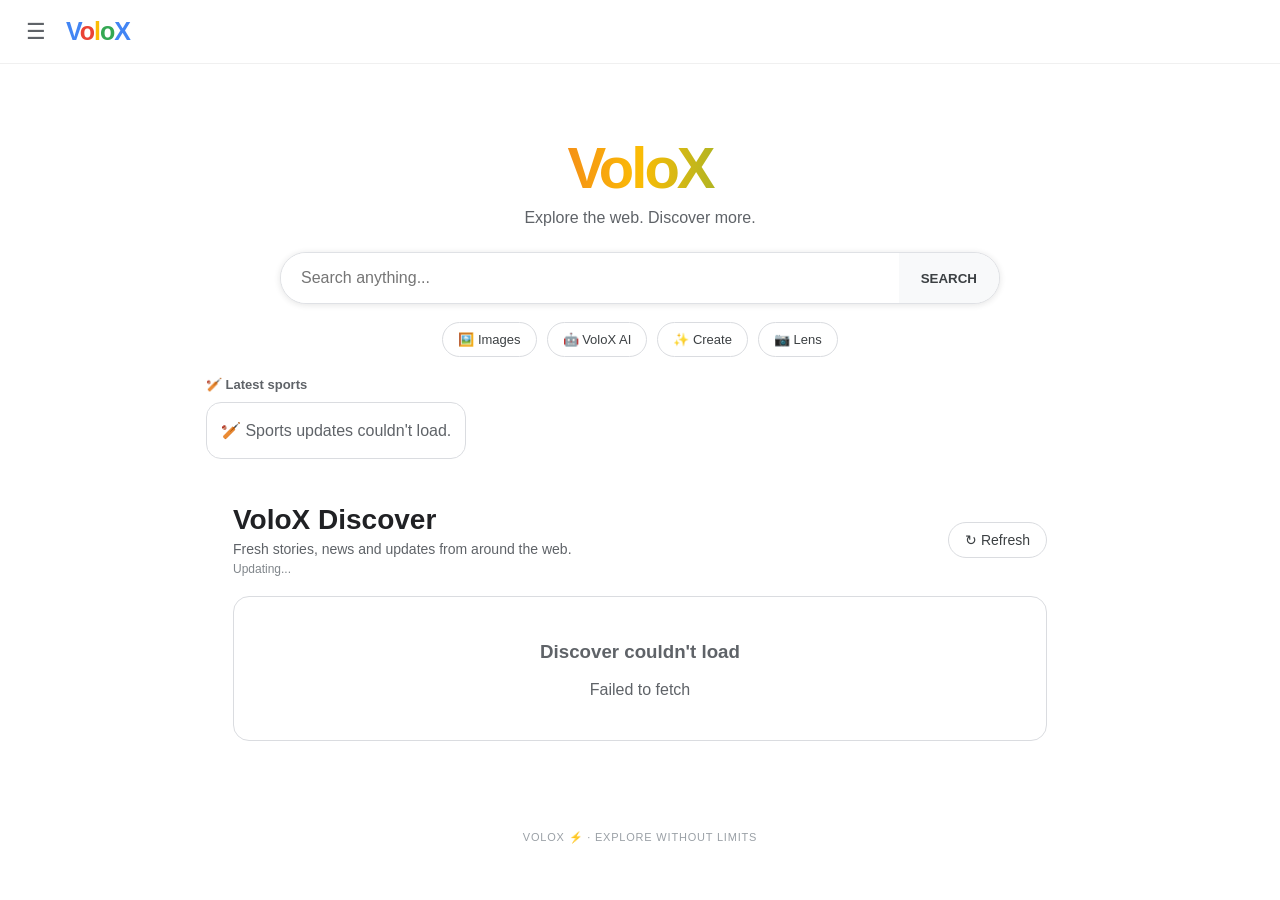
<file: index.html>
<!DOCTYPE html>
<html lang="en">
<head>
  <meta charset="UTF-8">
  <meta name="viewport" content="width=device-width, initial-scale=1.0">

  <title>VoloX ⚡ | Search the web</title>
  <meta name="theme-color" content="#ffffff">

  <link rel="stylesheet" href="style.css">
</head>

<body>

  <header class="topbar">
    <button class="menu-btn" id="menuBtn" type="button">☰</button>

    <a class="logo" href="index.html">
      <span>V</span><span>o</span><span>l</span><span>o</span><span>X</span>
    </a>
  </header>

  <main>

    <section class="hero">
      <h1>VoloX</h1>
      <p>Explore the web. Discover more.</p>

      <form id="searchForm" class="search-box">
        <input
          id="searchInput"
          type="search"
          placeholder="Search anything..."
          autocomplete="off"
        >
        <button type="submit">SEARCH</button>
      </form>

      <div class="quick-buttons">
        <button type="button" onclick="imageSearch()">🖼️ Images</button>
        <button type="button" onclick="aiSearch()">🤖 VoloX AI</button>
        <button type="button" onclick="openNewTab('create.html')">✨ Create</button>
        <button type="button" onclick="openNewTab('lens.html')">📷 Lens</button>
      </div>
    </section>

    <!-- CRICKET / SPORTS HORIZONTAL STRIP -->
    <section class="cricket-strip" aria-label="Latest sports updates">
      <div class="section-mini-title">🏏 Latest sports</div>

      <div class="cricket-track-wrap" id="cricketTicker">
        <div class="cricket-track" id="cricketTrack">
          <div class="cricket-placeholder">
            Loading latest sports updates…
          </div>
        </div>
      </div>
    </section>

    <!-- SEARCH RESULTS -->
    <section id="results" class="results"></section>

    <!-- DISCOVER -->
    <section class="discover-section" id="discover">

      <div class="discover-header">
        <div>
          <h2>VoloX Discover</h2>
          <p>Fresh stories, news and updates from around the web.</p>
          <span id="discoverUpdated">Updating...</span>
        </div>

        <button id="refreshDiscover" class="refresh-btn" type="button">
          ↻ Refresh
        </button>
      </div>

      <div class="discover-grid" id="discoverGrid">
        <div class="discover-loading">
          Loading fresh stories…
        </div>
      </div>

    </section>

  </main>

  <!-- SIDE MENU -->
  <aside id="sideMenu" class="side-menu">

    <div class="menu-header">
      <strong>VoloX</strong>
      <button id="closeMenu" type="button">×</button>
    </div>

    <a href="index.html">🔎 Search</a>
    <a href="history.html#search-history">🕘 Search history</a>
    <a href="history.html#image-history">🖼️ Image history</a>
    <a href="history.html#ai-history">🤖 AI chat history</a>

    <hr>

    <a href="images.html" target="_blank">🖼️ VoloX Images</a>
    <a href="create.html" target="_blank">✨ Image Creation</a>
    <a href="lens.html" target="_blank">📷 VoloX Lens</a>
    <a href="ai.html" target="_blank">🤖 VoloX AI</a>

  </aside>

  <div id="menuOverlay" class="menu-overlay"></div>

  <footer>
    VOLOX ⚡ · EXPLORE WITHOUT LIMITS
  </footer>

  <script src="app.js"></script>

</body>
</html>
</file>
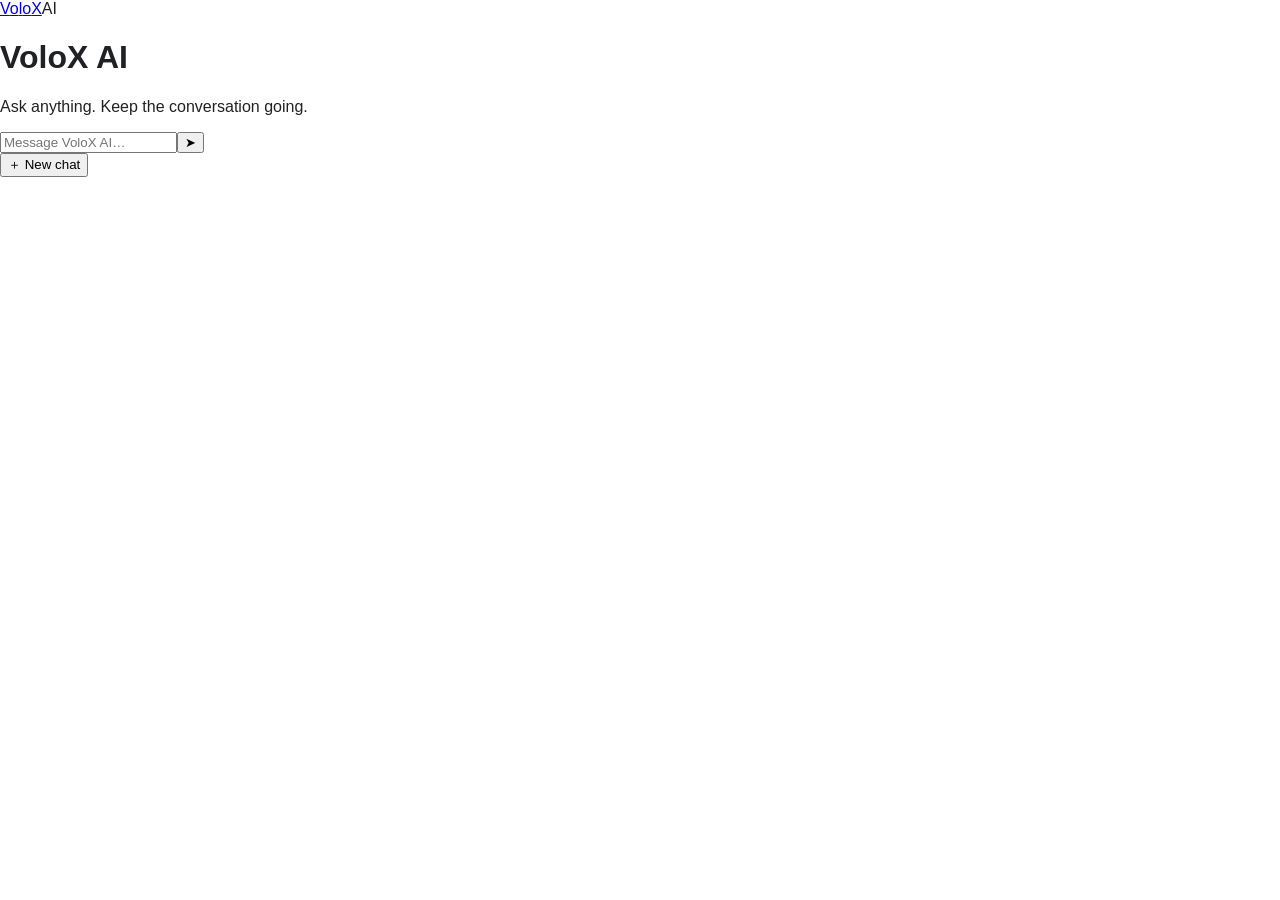
<file: ai.html>
<!doctype html><html lang="en"><head><meta charset="utf-8"><meta name="viewport" content="width=device-width,initial-scale=1"><title>VoloX AI</title><link rel="stylesheet" href="style.css"></head>
<body data-page="ai"><main class="clean-page ai-page"><div class="clean-brand"><a class="wordmark" href="index.html"><span>V</span><span>o</span><span>l</span><span>o</span><span>X</span></a><span>AI</span></div><div class="chat-shell"><div id="chatMessages" class="chat-messages"><div class="chat-empty"><h1>VoloX AI</h1><p>Ask anything. Keep the conversation going.</p></div></div><form id="chatForm" class="chat-compose"><input id="chatInput" placeholder="Message VoloX AI…" autocomplete="off" required><button class="search-submit">➤</button></form></div><button class="new-chat" id="newChat">＋ New chat</button></main><script src="app.js"></script></body></html>
</file>
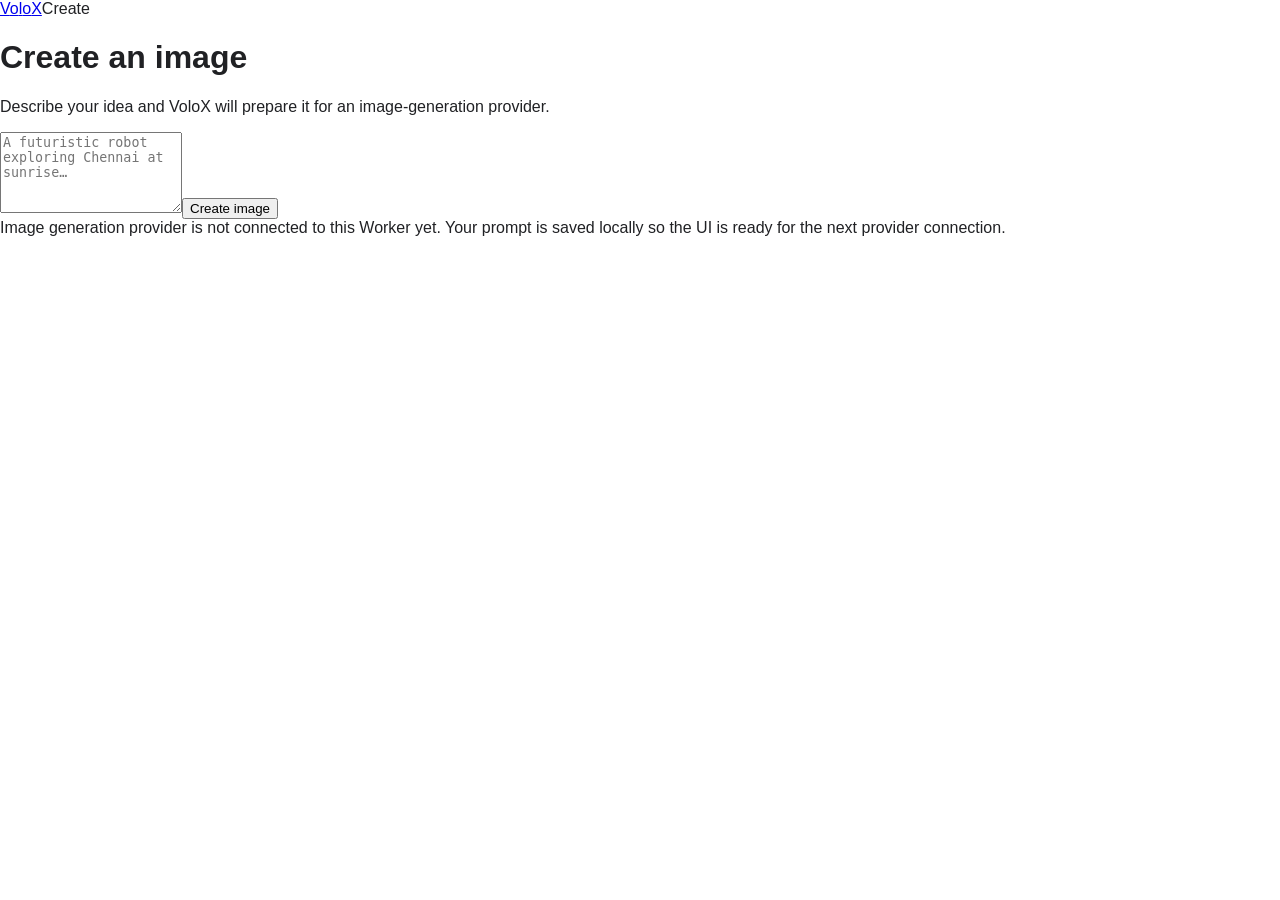
<file: create.html>
<!doctype html><html lang="en"><head><meta charset="utf-8"><meta name="viewport" content="width=device-width,initial-scale=1"><title>VoloX Image Creation</title><link rel="stylesheet" href="style.css"></head>
<body data-page="create"><main class="clean-page creator-page"><div class="clean-brand"><a class="wordmark" href="index.html"><span>V</span><span>o</span><span>l</span><span>o</span><span>X</span></a><span>Create</span></div><div class="creator-card"><h1>Create an image</h1><p>Describe your idea and VoloX will prepare it for an image-generation provider.</p><form id="createForm"><textarea id="imagePrompt" class="prompt-box" rows="5" placeholder="A futuristic robot exploring Chennai at sunrise…" required></textarea><button class="primary-button">Create image</button></form><div id="createMessage" class="notice">Image generation provider is not connected to this Worker yet. Your prompt is saved locally so the UI is ready for the next provider connection.</div></div></main><script src="app.js"></script></body></html>
</file>
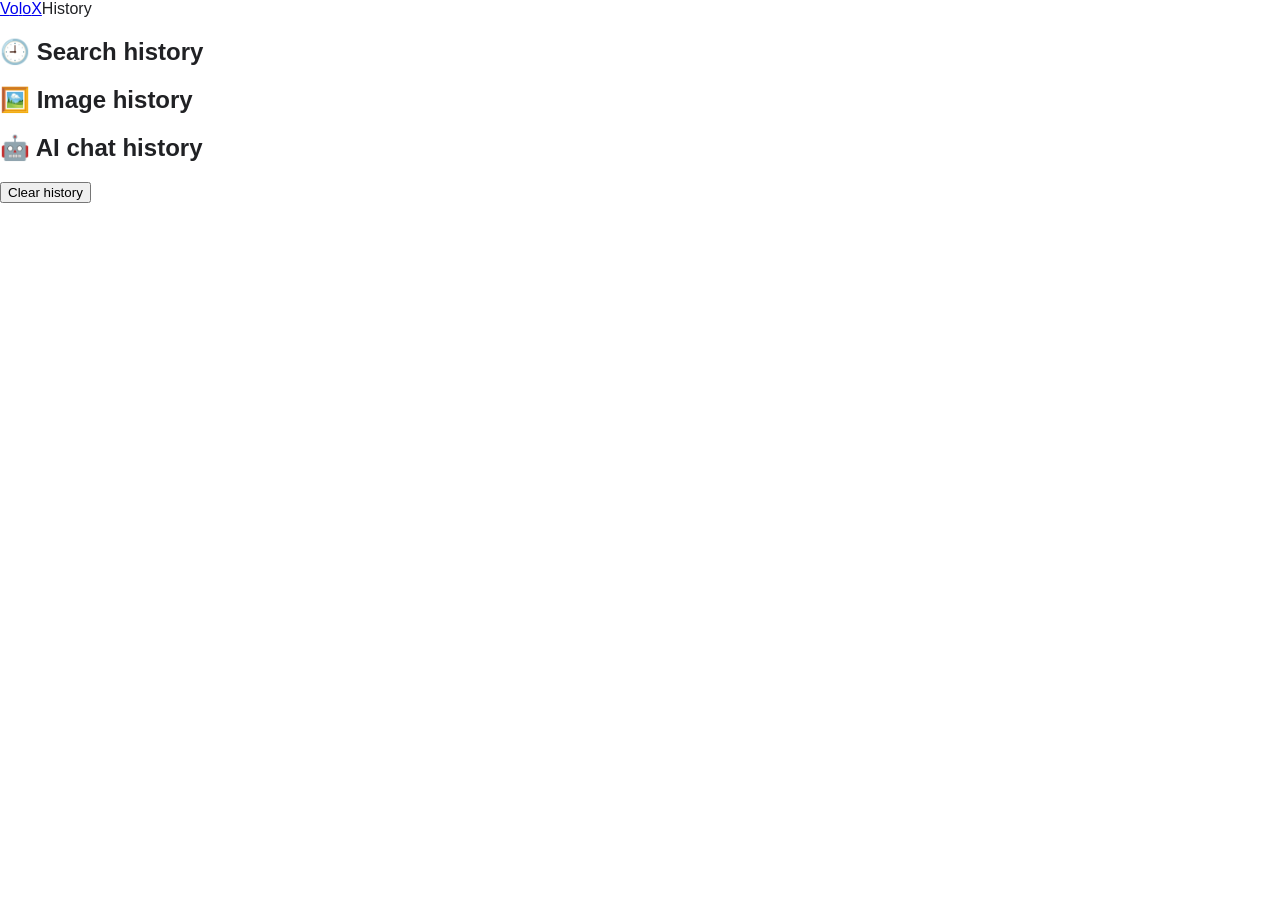
<file: history.html>
<!doctype html><html lang="en"><head><meta charset="utf-8"><meta name="viewport" content="width=device-width,initial-scale=1"><title>VoloX History</title><link rel="stylesheet" href="style.css"></head><body data-page="history"><main class="clean-page"><div class="clean-brand"><a class="wordmark" href="index.html"><span>V</span><span>o</span><span>l</span><span>o</span><span>X</span></a><span>History</span></div><div class="history-group"><h2>🕘 Search history</h2><div id="searchHistory"></div></div><div class="history-group" id="images"><h2>🖼️ Image history</h2><div id="imageHistory"></div></div><div class="history-group" id="chats"><h2>🤖 AI chat history</h2><div id="chatHistory"></div></div><button class="secondary-button" id="clearHistory">Clear history</button></main><script src="app.js"></script></body></html>
</file>
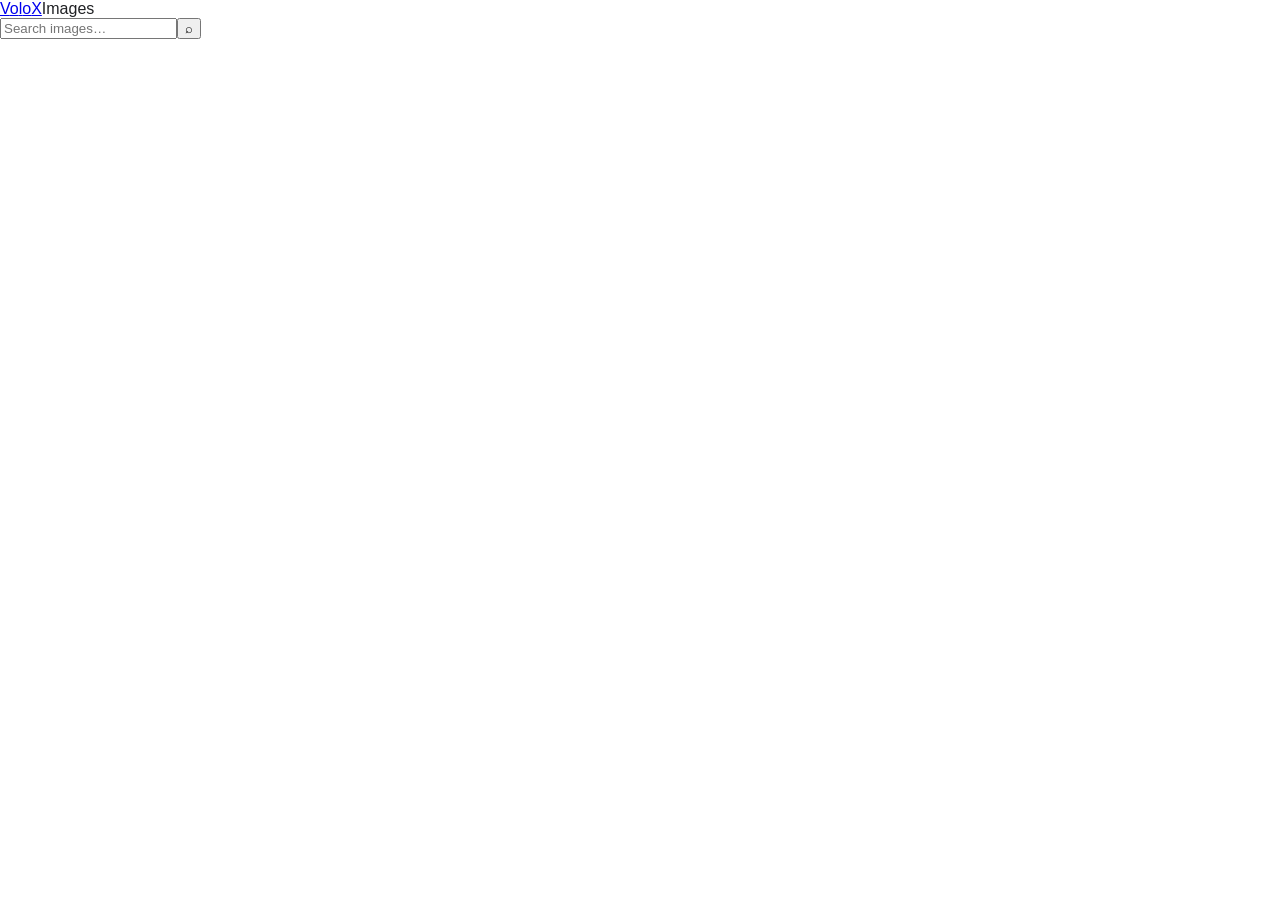
<file: images.html>
<!doctype html><html lang="en"><head><meta charset="utf-8"><meta name="viewport" content="width=device-width,initial-scale=1"><title>VoloX Images</title><link rel="stylesheet" href="style.css"></head>
<body data-page="images"><main class="clean-page"><div class="clean-brand"><a class="wordmark" href="index.html"><span>V</span><span>o</span><span>l</span><span>o</span><span>X</span></a><span>Images</span></div><form class="simple-search" id="imageSearchForm"><input id="imageQuery" placeholder="Search images…" required><button class="search-submit">⌕</button></form><div class="image-grid" id="imageGrid"></div></main><script src="app.js"></script></body></html>
</file>
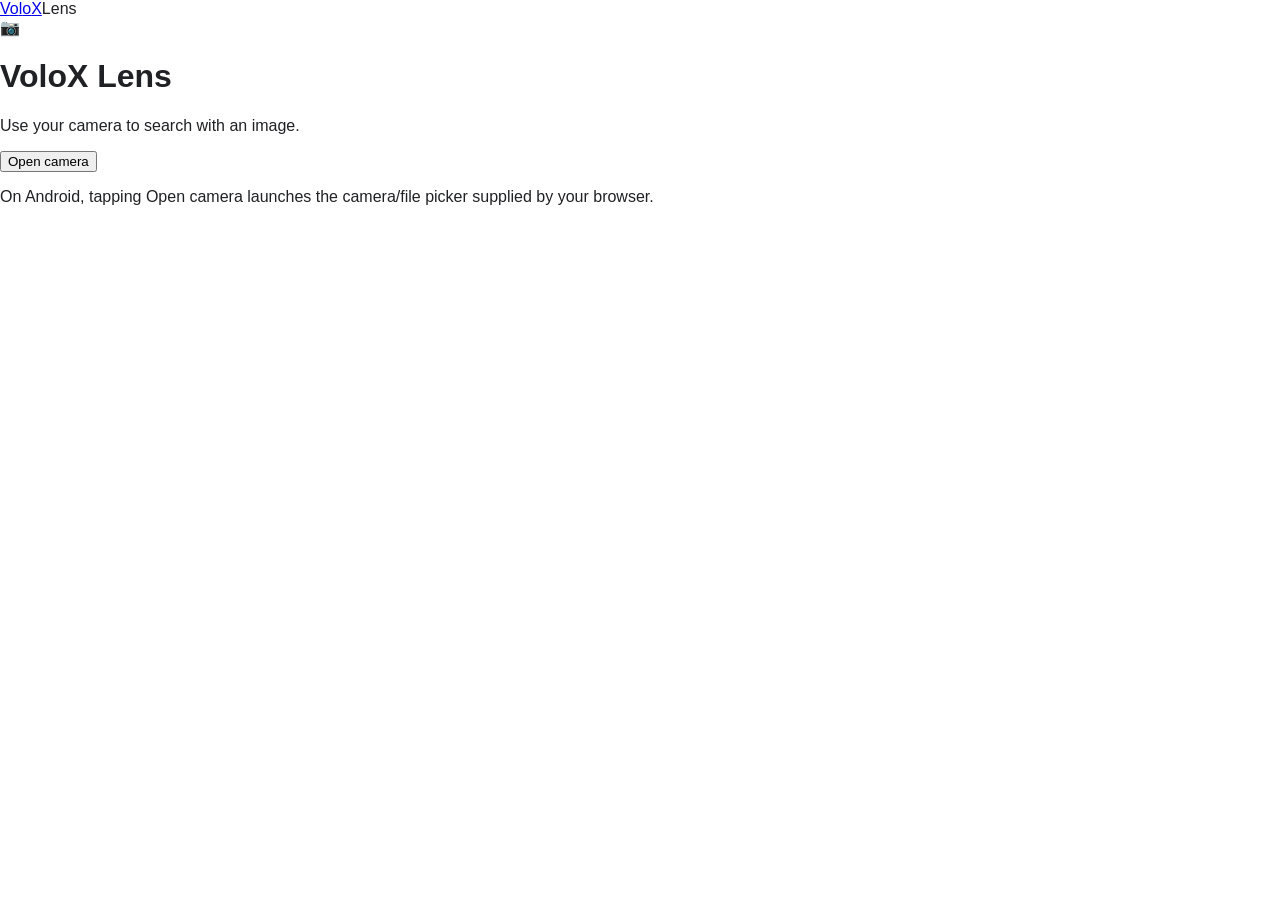
<file: lens.html>
<!doctype html><html lang="en"><head><meta charset="utf-8"><meta name="viewport" content="width=device-width,initial-scale=1"><title>VoloX Lens</title><link rel="stylesheet" href="style.css"></head>
<body data-page="lens"><main class="clean-page lens-page"><div class="clean-brand"><a class="wordmark" href="index.html"><span>V</span><span>o</span><span>l</span><span>o</span><span>X</span></a><span>Lens</span></div><div class="lens-card"><div class="camera-icon">📷</div><h1>VoloX Lens</h1><p>Use your camera to search with an image.</p><button id="openCamera" class="camera-button">Open camera</button><input id="lensFile" type="file" accept="image/*" capture="environment" hidden><img id="lensPreview" class="preview-image" alt="Camera preview" hidden><p id="lensMessage" class="notice">On Android, tapping Open camera launches the camera/file picker supplied by your browser.</p></div></main><script src="app.js"></script></body></html>
</file>
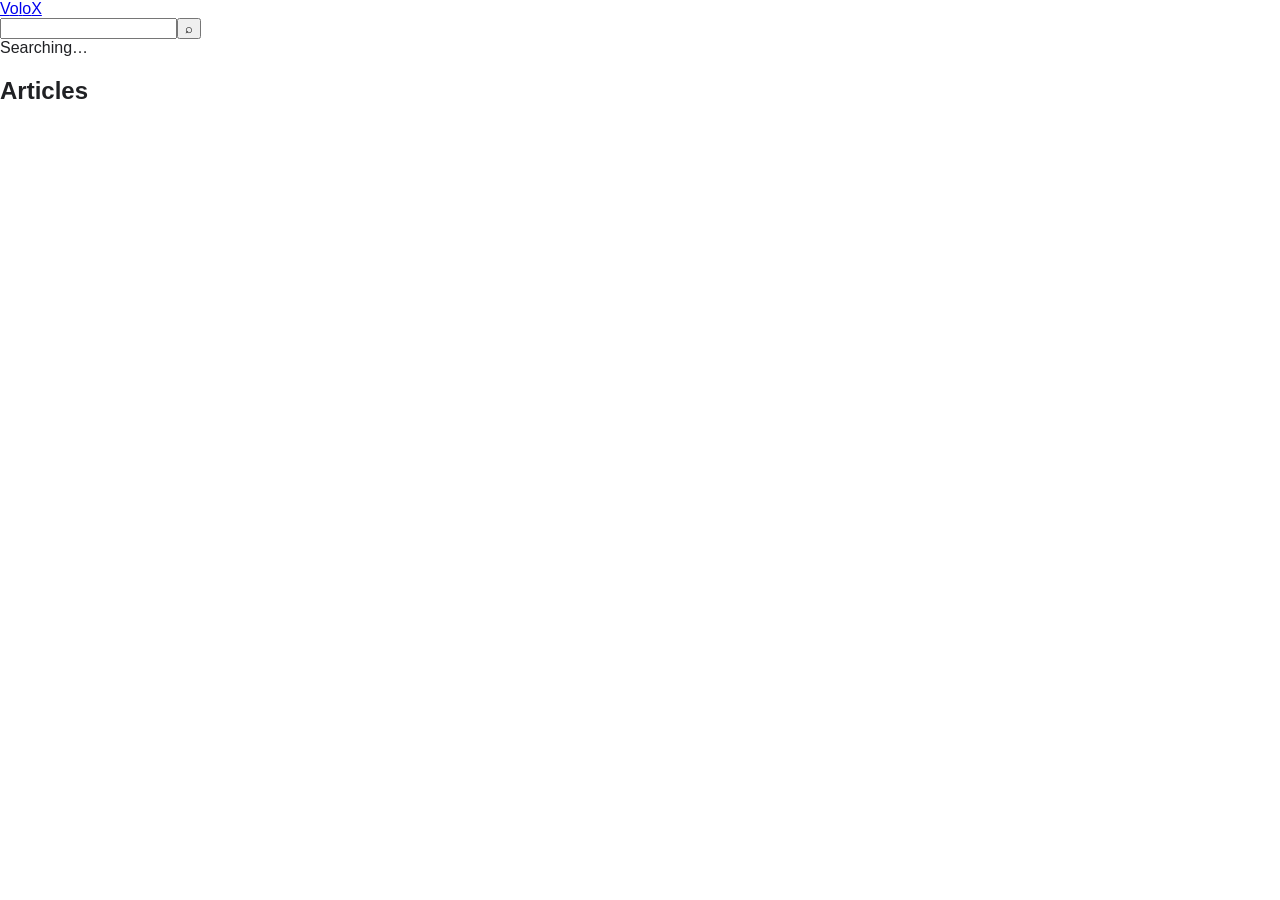
<file: results.html>
<!doctype html><html lang="en"><head><meta charset="utf-8"><meta name="viewport" content="width=device-width,initial-scale=1"><title>VoloX Search</title><link rel="stylesheet" href="style.css"></head>
<body data-page="results"><header class="results-header"><a class="wordmark small-wordmark" href="index.html"><span>V</span><span>o</span><span>l</span><span>o</span><span>X</span></a><form class="results-search" id="resultsSearch"><input id="resultsInput" type="search"><button class="search-submit">⌕</button></form></header>
<main class="results-main"><div id="searchStatus" class="status">Searching…</div><section id="quickAnswer"></section><section id="shoppingSection"></section><section><h2 class="article-heading">Articles</h2><div id="articleResults"></div></section></main><script src="app.js"></script></body></html>
</file>
<file: style.css>
* {
  box-sizing: border-box;
}

html {
  scroll-behavior: smooth;
}

body {
  margin: 0;
  background: #ffffff;
  color: #202124;
  font-family: Arial, Helvetica, sans-serif;
}

/* HEADER */

.topbar {
  height: 64px;
  display: flex;
  align-items: center;
  padding: 0 18px;
  border-bottom: 1px solid #f0f0f0;
  background: #ffffff;
  position: sticky;
  top: 0;
  z-index: 100;
}

.menu-btn {
  border: 0;
  background: transparent;
  font-size: 22px;
  cursor: pointer;
  padding: 8px;
  color: #5f6368;
}

.logo {
  margin-left: 12px;
  font-size: 25px;
  font-weight: 700;
  text-decoration: none;
  letter-spacing: -1px;
}

.logo span:nth-child(1) {
  color: #4285f4;
}

.logo span:nth-child(2) {
  color: #ea4335;
}

.logo span:nth-child(3) {
  color: #fbbc05;
}

.logo span:nth-child(4) {
  color: #34a853;
}

.logo span:nth-child(5) {
  color: #4285f4;
}

/* HERO */

.hero {
  width: 100%;
  max-width: 850px;
  margin: 70px auto 20px;
  padding: 0 18px;
  text-align: center;
}

.hero h1 {
  margin: 0;
  font-size: 58px;
  font-weight: 700;
  letter-spacing: -3px;
  background: linear-gradient(
    90deg,
    #4285f4,
    #ea4335,
    #fbbc05,
    #34a853,
    #4285f4
  );
  -webkit-background-clip: text;
  color: transparent;
}

.hero p {
  margin: 8px 0 25px;
  color: #5f6368;
}

/* SEARCH */

.search-box {
  display: flex;
  width: 100%;
  max-width: 720px;
  margin: auto;
  border: 1px solid #dfe1e5;
  border-radius: 30px;
  overflow: hidden;
  background: #fff;
  box-shadow: 0 1px 6px rgba(32, 33, 36, 0.12);
}

.search-box:focus-within {
  box-shadow: 0 1px 8px rgba(32, 33, 36, 0.2);
}

.search-box input {
  flex: 1;
  min-width: 0;
  border: 0;
  outline: 0;
  padding: 16px 20px;
  font-size: 16px;
}

.search-box button {
  border: 0;
  background: #f8f9fa;
  color: #3c4043;
  padding: 0 22px;
  cursor: pointer;
  font-weight: 600;
}

.search-box button:hover {
  background: #f1f3f4;
}

/* QUICK BUTTONS */

.quick-buttons {
  display: flex;
  justify-content: center;
  gap: 10px;
  flex-wrap: wrap;
  margin-top: 18px;
}

.quick-buttons button {
  border: 1px solid #dadce0;
  background: #ffffff;
  color: #3c4043;
  border-radius: 20px;
  padding: 9px 15px;
  cursor: pointer;
  font-size: 13px;
}

.quick-buttons button:hover {
  background: #f8f9fa;
}

/* CRICKET */

.cricket-strip {
  max-width: 900px;
  margin: 8px auto 20px;
  padding: 0 16px;
}

.section-mini-title {
  font-size: 13px;
  font-weight: 700;
  color: #5f6368;
  margin-bottom: 8px;
}

.cricket-track-wrap {
  overflow-x: auto;
  overflow-y: hidden;
  scrollbar-width: none;
  overscroll-behavior-x: contain;
  touch-action: pan-x;
}

.cricket-track-wrap::-webkit-scrollbar {
  display: none;
}

.cricket-track {
  display: flex;
  gap: 12px;
  width: max-content;
  padding: 2px 0 10px;
  will-change: transform;
}

.cricket-card {
  display: block;
  flex: 0 0 225px;
  min-height: 112px;
  padding: 12px 14px;
  border: 1px solid #dadce0;
  border-radius: 17px;
  background: #fff;
  color: inherit;
  text-decoration: none;
  box-shadow: 0 1px 2px rgba(0,0,0,.04);
}

.cricket-card:hover {
  box-shadow: 0 2px 8px rgba(0,0,0,.12);
}

.cricket-card-top {
  display: flex;
  justify-content: space-between;
  gap: 8px;
  font-size: 10px;
  font-weight: 700;
  color: #5f6368;
}

.cricket-card h3 {
  font-size: 14px;
  line-height: 1.3;
  margin: 9px 0 5px;
  color: #202124;
}

.cricket-card p {
  font-size: 12px;
  line-height: 1.35;
  color: #5f6368;
  margin: 0;
}

.update-tag {
  font-size: 10px;
  padding: 4px 7px;
  border-radius: 20px;
  background: #f1f3f4;
  color: #5f6368;
  white-space: nowrap;
}

.cricket-placeholder {
  padding: 18px 14px;
  border: 1px solid #dadce0;
  border-radius: 15px;
  color: #5f6368;
  background: #fff;
}

/* RESULTS */

.results {
  width: 100%;
  max-width: 850px;
  margin: 30px auto;
  padding: 0 18px;
}

.about-search {
  border: 1px solid #dadce0;
  border-radius: 16px;
  padding: 17px 18px;
  margin-bottom: 25px;
  background: #fff;
}

.about-label {
  color: #5f6368;
  font-size: 11px;
  font-weight: 700;
  letter-spacing: .7px;
  margin-bottom: 8px;
}

.about-text {
  color: #3c4043;
  font-size: 15px;
  line-height: 1.55;
}

.articles-heading {
  display: flex;
  align-items: center;
  justify-content: space-between;
  margin-bottom: 12px;
}

.articles-heading h2 {
  margin: 0;
  font-size: 23px;
}

.articles-heading span {
  color: #80868b;
  font-size: 12px;
}

.result-card {
  padding: 17px 0;
  border-bottom: 1px solid #eeeeee;
}

.result-domain {
  font-size: 12px;
  color: #5f6368;
  margin-bottom: 5px;
}

.result-title {
  display: block;
  color: #1a0dab;
  font-size: 20px;
  line-height: 1.3;
  text-decoration: none;
  margin-bottom: 7px;
}

.result-title:hover {
  text-decoration: underline;
}

.result-description {
  color: #4d5156;
  font-size: 14px;
  line-height: 1.5;
  margin: 0 0 8px;
}

.read-link {
  font-size: 13px;
  color: #1a73e8;
  text-decoration: none;
}

.read-link:hover {
  text-decoration: underline;
}

/* DISCOVER */

.discover-section {
  width: 100%;
  max-width: 850px;
  margin: 35px auto 60px;
  padding: 0 18px;
}

.discover-header {
  display: flex;
  justify-content: space-between;
  align-items: center;
  gap: 20px;
  margin-bottom: 20px;
}

.discover-header h2 {
  margin: 0 0 5px;
  font-size: 28px;
  color: #202124;
}

.discover-header p {
  margin: 0;
  color: #5f6368;
  font-size: 14px;
}

#discoverUpdated {
  display: block;
  margin-top: 5px;
  color: #80868b;
  font-size: 12px;
}

.refresh-btn {
  border: 1px solid #dadce0;
  background: white;
  color: #3c4043;
  border-radius: 20px;
  padding: 9px 16px;
  cursor: pointer;
  font-size: 14px;
}

.refresh-btn:hover {
  background: #f8f9fa;
}

.discover-grid {
  display: flex;
  flex-direction: column;
  gap: 20px;
}

.discover-story {
  overflow: hidden;
  background: #ffffff;
  border: 1px solid #e1e3e6;
  border-radius: 18px;
  box-shadow: 0 1px 3px rgba(60,64,67,.12);
}

.discover-photo-link {
  display: block;
  width: 100%;
  height: 320px;
  overflow: hidden;
  background: #f1f3f4;
}

.discover-photo {
  width: 100%;
  height: 100%;
  object-fit: cover;
  display: block;
  transition: transform .25s ease;
}

.discover-photo-link:hover .discover-photo {
  transform: scale(1.02);
}

.discover-story-content {
  padding: 17px 19px 19px;
}

.discover-story-category {
  font-size: 11px;
  font-weight: 700;
  color: #5f6368;
  letter-spacing: .8px;
  margin-bottom: 7px;
}

.discover-story-title {
  display: block;
  color: #202124;
  text-decoration: none;
  font-size: 22px;
  font-weight: 600;
  line-height: 1.3;
  margin-bottom: 9px;
}

.discover-story-title:hover {
  text-decoration: underline;
}

.discover-story-description {
  color: #3c4043;
  font-size: 15px;
  line-height: 1.55;
  margin: 0 0 12px;
}

.discover-story-description a {
  color: #5f6368;
  text-decoration: none;
  white-space: nowrap;
}

.discover-story-source {
  color: #70757a;
  font-size: 12px;
}

/* LOADING */

.discover-loading,
.discover-empty,
.empty-state,
.error-state,
.search-loading {
  padding: 25px;
  background: white;
  border: 1px solid #dadce0;
  border-radius: 16px;
  color: #5f6368;
  text-align: center;
}

/* AI */

.ai-panel {
  background: #fff;
  border: 1px solid #dadce0;
  border-radius: 18px;
  overflow: hidden;
}

.ai-top {
  display: flex;
  align-items: center;
  justify-content: space-between;
  gap: 15px;
  padding: 18px;
  border-bottom: 1px solid #eeeeee;
}

.ai-top h2 {
  margin: 0 0 4px;
}

.ai-top p {
  margin: 0;
  color: #5f6368;
  font-size: 13px;
}

.ai-top button {
  border: 1px solid #dadce0;
  background: white;
  border-radius: 20px;
  padding: 8px 13px;
  cursor: pointer;
}

.ai-answer {
  min-height: 250px;
  max-height: 600px;
  overflow-y: auto;
  padding: 18px;
}

.ai-empty {
  text-align: center;
  padding: 55px 10px;
  color: #5f6368;
}

.ai-empty div {
  font-size: 35px;
}

.ai-empty h3 {
  color: #202124;
}

.chat-message {
  max-width: 90%;
  padding: 12px 15px;
  margin-bottom: 13px;
  border-radius: 15px;
  line-height: 1.5;
}

.user-message {
  margin-left: auto;
  background: #f1f3f4;
}

.ai-message {
  background: #f8f9fa;
}

.chat-label {
  font-size: 11px;
  font-weight: 700;
  color: #5f6368;
  margin-bottom: 5px;
}

.ai-form {
  display: flex;
  border-top: 1px solid #eeeeee;
  padding: 12px;
  gap: 8px;
}

.ai-form input {
  flex: 1;
  min-width: 0;
  border: 1px solid #dadce0;
  border-radius: 22px;
  padding: 12px 15px;
  outline: none;
}

.ai-form button {
  border: 0;
  background: #1a73e8;
  color: white;
  border-radius: 22px;
  padding: 0 18px;
  cursor: pointer;
}

/* SIDE MENU */

.side-menu {
  position: fixed;
  top: 0;
  left: -310px;
  width: 290px;
  height: 100vh;
  background: white;
  z-index: 300;
  box-shadow: 2px 0 15px rgba(0,0,0,.15);
  padding: 20px;
  transition: left .25s ease;
}

.side-menu.open {
  left: 0;
}

.menu-header {
  display: flex;
  justify-content: space-between;
  align-items: center;
  font-size: 20px;
  margin-bottom: 25px;
}

.menu-header button {
  border: 0;
  background: transparent;
  font-size: 28px;
  cursor: pointer;
}

.side-menu a {
  display: block;
  padding: 13px 8px;
  color: #3c4043;
  text-decoration: none;
  border-radius: 8px;
}

.side-menu a:hover {
  background: #f8f9fa;
}

.side-menu hr {
  border: 0;
  border-top: 1px solid #eeeeee;
  margin: 15px 0;
}

.menu-overlay {
  position: fixed;
  inset: 0;
  background: rgba(0,0,0,.25);
  z-index: 200;
  display: none;
}

.menu-overlay.open {
  display: block;
}

/* FOOTER */

footer {
  text-align: center;
  color: #9aa0a6;
  font-size: 11px;
  letter-spacing: .8px;
  padding: 30px 15px;
}

/* MOBILE */

@media (max-width: 600px) {

  .hero {
    margin-top: 45px;
  }

  .hero h1 {
    font-size: 48px;
  }

  .search-box button {
    padding: 0 15px;
  }

  .discover-section {
    padding: 0 12px;
    margin-top: 25px;
  }

  .discover-header {
    align-items: flex-start;
  }

  .discover-header h2 {
    font-size: 25px;
  }

  .refresh-btn {
    padding: 8px 12px;
  }

  .discover-story {
    border-radius: 15px;
  }

  .discover-photo-link {
    height: 230px;
  }

  .discover-story-content {
    padding: 15px;
  }

  .discover-story-title {
    font-size: 20px;
  }

  .discover-story-description {
    font-size: 14px;
  }

  .ai-top {
    align-items: flex-start;
  }
}
</file>
